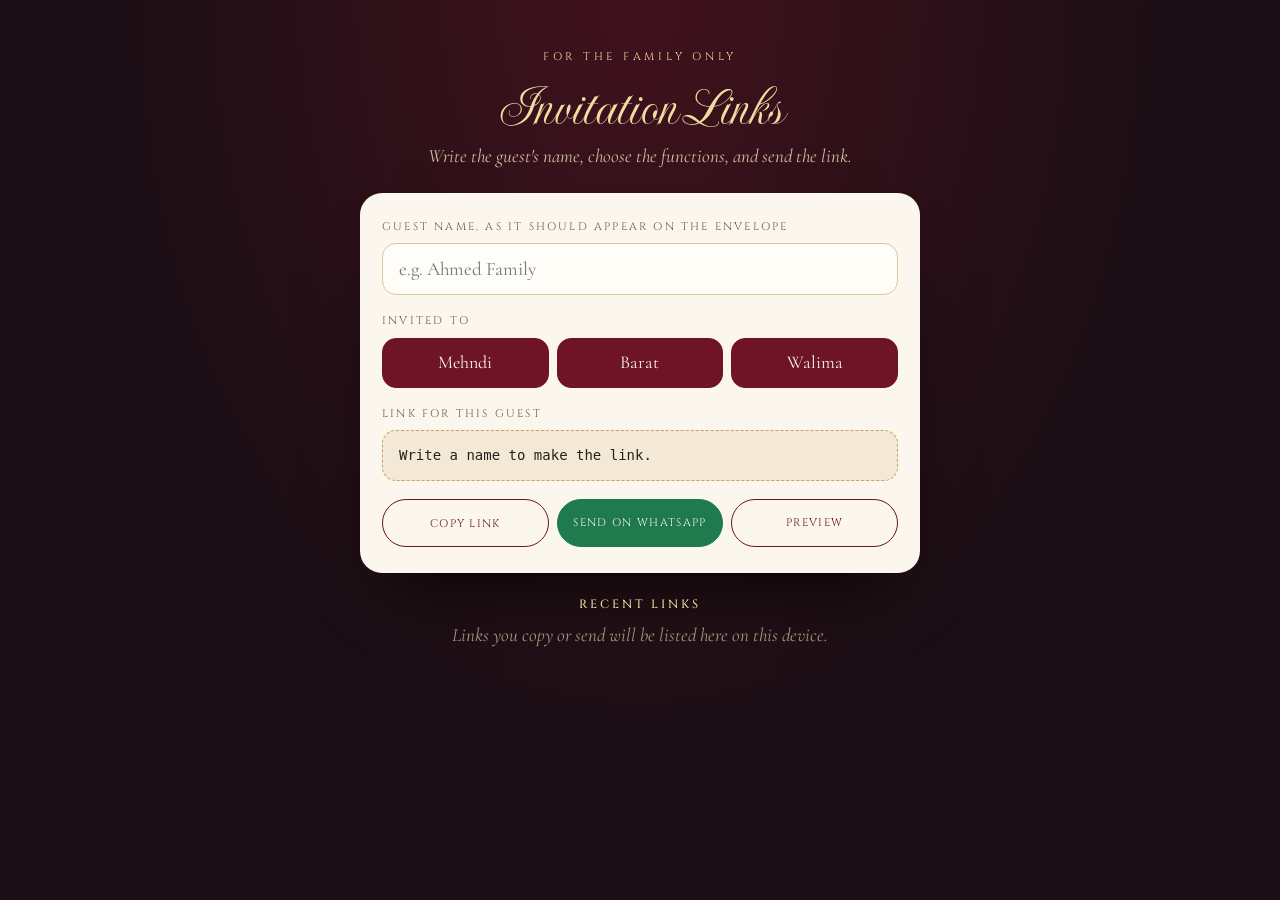
<file: links.html>
<!doctype html>
<html lang="en">
<head>
<meta charset="utf-8">
<meta name="viewport" content="width=device-width, initial-scale=1, viewport-fit=cover">
<meta name="robots" content="noindex">
<title>Invitation Links · Hamza &amp; Anaya</title>
<link rel="preconnect" href="https://fonts.googleapis.com">
<link rel="preconnect" href="https://fonts.gstatic.com" crossorigin>
<link rel="stylesheet" href="https://fonts.googleapis.com/css2?family=Cinzel:wght@400;500&family=Cormorant+Garamond:ital,wght@0,400;0,500;0,600;1,400&family=Imperial+Script&display=swap">
<style>
:root {
  --velvet: #1B0F15;
  --wine: #6E1426;
  --pearl: #FBF6EE;
  --ink: #2A1F1C;
  --muted: #6B5A50;
  --gold: #C9A45C;
  --gold-lt: #F1DDA0;
  --gold-dk: #8C6A2C;
  --line: #D9C7A2;
  color-scheme: dark;
}
* { box-sizing: border-box; }
[hidden] { display: none !important; }
body {
  margin: 0;
  min-height: 100svh;
  background: radial-gradient(ellipse at 50% 0%, rgba(110,20,38,.45), transparent 60%), var(--velvet);
  color: var(--ink);
  font-family: "Cormorant Garamond", Georgia, serif;
  font-size: 19px;
  line-height: 1.5;
  padding: 40px max(16px, env(safe-area-inset-right, 0px)) 60px max(16px, env(safe-area-inset-left, 0px));
}
main { max-width: 560px; margin: 0 auto; display: flex; flex-direction: column; gap: 22px; }
header { text-align: center; color: var(--pearl); }
header small { font-family: Cinzel, Georgia, serif; font-size: 11px; letter-spacing: .34em; text-transform: uppercase; color: var(--gold-lt); }
header h1 { margin: 4px 0 0; font-family: "Imperial Script", cursive; font-weight: 400; font-size: 58px; line-height: 1.2; color: var(--gold-lt); }
header p { margin: 0; font-style: italic; color: #CDBF9F; }
.card { background: var(--pearl); border-radius: 22px; padding: 26px 22px; display: flex; flex-direction: column; gap: 18px; box-shadow: 0 40px 70px -35px rgba(0,0,0,.9); }
label.title, .legend { font-family: Cinzel, Georgia, serif; font-size: 11px; letter-spacing: .2em; text-transform: uppercase; color: var(--muted); }
.field { display: flex; flex-direction: column; gap: 8px; }
input[type="text"] { width: 100%; min-height: 52px; padding: 10px 16px; border-radius: 14px; border: 1px solid var(--line); background: #FFFDF8; color: var(--ink); font: inherit; }
input[type="text"]:focus { outline: none; border-color: var(--gold-dk); box-shadow: 0 0 0 3px rgba(201,164,92,.25); }
.chips { display: grid; grid-template-columns: repeat(3, minmax(0, 1fr)); gap: 8px; }
.chips input { position: absolute; opacity: 0; pointer-events: none; }
.chips label { min-height: 50px; display: grid; place-items: center; border-radius: 14px; border: 1px solid var(--line); background: #FFFDF8; cursor: pointer; font-size: 18px; }
.chips input:checked + label { background: var(--wine); border-color: var(--wine); color: var(--pearl); }
.chips input:focus-visible + label { outline: 2px solid var(--gold-dk); outline-offset: 2px; }
.out { padding: 14px 16px; border-radius: 14px; background: #F3E9D6; border: 1px dashed var(--gold); font-family: ui-monospace, Consolas, monospace; font-size: 14px; line-height: 1.5; word-break: break-all; color: var(--ink); user-select: all; }
.actions { display: grid; grid-template-columns: repeat(3, minmax(0, 1fr)); gap: 8px; }
.btn { min-height: 48px; display: inline-flex; align-items: center; justify-content: center; padding: 0 12px; border-radius: 999px; border: 1px solid var(--wine); background: var(--wine); color: var(--pearl); font-family: Cinzel, Georgia, serif; font-size: 11px; letter-spacing: .12em; text-transform: uppercase; text-decoration: none; cursor: pointer; text-align: center; }
.btn.line { background: transparent; color: var(--wine); }
.btn.wa { background: #1F7A4D; border-color: #1F7A4D; }
.err { margin: -8px 0 0; font-size: 16px; color: #9B1B30; }
.recent { display: flex; flex-direction: column; gap: 8px; }
.recent h2 { margin: 0; font-family: Cinzel, Georgia, serif; font-weight: 500; font-size: 12px; letter-spacing: .24em; text-transform: uppercase; color: var(--gold-lt); text-align: center; }
.row { display: flex; align-items: center; justify-content: space-between; gap: 10px; padding: 12px 16px; border-radius: 14px; background: rgba(251,246,238,.06); border: 1px solid rgba(241,221,160,.2); color: var(--pearl); }
.row div { min-width: 0; }
.row b { display: block; font-weight: 600; white-space: nowrap; overflow: hidden; text-overflow: ellipsis; }
.row span { font-size: 15px; color: #CDBF9F; }
.row button { flex: none; min-height: 44px; padding: 0 14px; border-radius: 999px; border: 1px solid rgba(241,221,160,.5); background: transparent; color: var(--gold-lt); font-family: Cinzel, Georgia, serif; font-size: 10px; letter-spacing: .12em; cursor: pointer; }
.empty { text-align: center; font-style: italic; color: #A8957C; margin: 0; }
.toast { position: fixed; left: 50%; bottom: calc(20px + env(safe-area-inset-bottom, 0px)); transform: translate(-50%, 20px); opacity: 0; padding: 10px 18px; border-radius: 999px; background: rgba(20,10,14,.94); color: var(--gold-lt); border: 1px solid rgba(241,221,160,.4); transition: opacity .3s, transform .3s; pointer-events: none; }
.toast.show { opacity: 1; transform: translate(-50%, 0); }
@media (max-width: 420px) { .actions { grid-template-columns: 1fr; } }
</style>
</head>
<body>
<main>
  <header>
    <small>For the family only</small>
    <h1>Invitation Links</h1>
    <p>Write the guest's name, choose the functions, and send the link.</p>
  </header>

  <form class="card" id="form" novalidate>
    <div class="field">
      <label class="title" for="guest">Guest name, as it should appear on the envelope</label>
      <input id="guest" type="text" placeholder="e.g. Ahmed Family" autocomplete="off" maxlength="40">
    </div>
    <p class="err" id="err" hidden>Write the guest's name first.</p>

    <div class="field">
      <span class="legend">Invited to</span>
      <div class="chips">
        <input type="checkbox" id="eM" value="mehndi" checked><label for="eM">Mehndi</label>
        <input type="checkbox" id="eB" value="barat" checked><label for="eB">Barat</label>
        <input type="checkbox" id="eW" value="walima" checked><label for="eW">Walima</label>
      </div>
    </div>
    <p class="err" id="errEv" hidden>Choose at least one function.</p>

    <div class="field">
      <span class="legend">Link for this guest</span>
      <div class="out" id="out">Write a name to make the link.</div>
    </div>

    <div class="actions">
      <button class="btn line" type="button" id="copy">Copy link</button>
      <a class="btn wa" id="wa" href="#" target="_blank" rel="noopener">Send on WhatsApp</a>
      <a class="btn line" id="open" href="#" target="_blank" rel="noopener">Preview</a>
    </div>
  </form>

  <section class="recent" aria-live="polite">
    <h2>Recent links</h2>
    <div id="recent"></div>
  </section>
</main>
<div class="toast" id="toast" role="status"></div>

<script>
const names = { mehndi: "Mehndi", barat: "Barat", walima: "Walima" };
const base = new URL("./", location.href).href;
const guest = document.getElementById("guest");
const out = document.getElementById("out");
const boxes = Array.from(document.querySelectorAll(".chips input"));
const storeKey = "inviteLinks";

function chosen() {
  return boxes.filter((box) => box.checked).map((box) => box.value);
}

function linkFor(name, events) {
  const params = new URLSearchParams();
  params.set("to", name);
  if (events.length < 3) {
    params.set("events", events.join(","));
  }
  return `${base}?${params.toString().replace(/\+/g, "%20")}`;
}

function message(name, events, link) {
  const list = events.map((key) => names[key]).join(", ");
  return `Assalam-o-Alaikum ${name}!\n\nAap ko Hamza & Anaya ki shadi (${list}) par dil se dawat hai.\nCard dekhne ke liye link kholein:\n${link}`;
}

function toast(text) {
  const element = document.getElementById("toast");
  element.textContent = text;
  element.classList.add("show");
  clearTimeout(toast.timer);
  toast.timer = setTimeout(() => element.classList.remove("show"), 2200);
}

function readRecent() {
  try {
    return JSON.parse(localStorage.getItem(storeKey) || "[]");
  } catch (error) {
    return [];
  }
}

function remember(name, events, link) {
  const list = readRecent().filter((item) => item.link !== link);
  list.unshift({ name, events, link });
  try {
    localStorage.setItem(storeKey, JSON.stringify(list.slice(0, 30)));
  } catch (error) {
    return;
  }
  renderRecent();
}

function renderRecent() {
  const holder = document.getElementById("recent");
  const list = readRecent();
  holder.innerHTML = "";
  if (!list.length) {
    const empty = document.createElement("p");
    empty.className = "empty";
    empty.textContent = "Links you copy or send will be listed here on this device.";
    holder.appendChild(empty);
    return;
  }
  for (const item of list) {
    const row = document.createElement("div");
    row.className = "row";
    const text = document.createElement("div");
    const title = document.createElement("b");
    title.textContent = item.name;
    const detail = document.createElement("span");
    detail.textContent = item.events.map((key) => names[key]).join(" · ");
    text.append(title, detail);
    const button = document.createElement("button");
    button.type = "button";
    button.textContent = "COPY";
    button.addEventListener("click", () => copy(item.link));
    row.append(text, button);
    holder.appendChild(row);
  }
}

async function copy(link) {
  try {
    await navigator.clipboard.writeText(link);
    toast("Link copied");
  } catch (error) {
    const range = document.createRange();
    range.selectNodeContents(out);
    getSelection().removeAllRanges();
    getSelection().addRange(range);
    toast("Press Ctrl+C to copy");
  }
}

function current() {
  const name = guest.value.trim();
  const events = chosen();
  document.getElementById("errEv").hidden = events.length > 0;
  if (!name || !events.length) {
    return null;
  }
  return { name, events, link: linkFor(name, events) };
}

function update() {
  const data = current();
  out.textContent = data ? data.link : "Write a name to make the link.";
  const wa = document.getElementById("wa");
  const open = document.getElementById("open");
  wa.href = data ? `https://wa.me/?text=${encodeURIComponent(message(data.name, data.events, data.link))}` : "#";
  open.href = data ? data.link : "#";
  if (data) {
    document.getElementById("err").hidden = true;
  }
}

function guard(event) {
  const data = current();
  if (!data) {
    event.preventDefault();
    document.getElementById("err").hidden = Boolean(guest.value.trim());
    guest.focus();
    return null;
  }
  return data;
}

guest.addEventListener("input", update);
boxes.forEach((box) => box.addEventListener("change", update));
document.getElementById("copy").addEventListener("click", (event) => {
  const data = guard(event);
  if (data) {
    copy(data.link);
    remember(data.name, data.events, data.link);
  }
});
document.getElementById("wa").addEventListener("click", (event) => {
  const data = guard(event);
  if (data) {
    remember(data.name, data.events, data.link);
  }
});
document.getElementById("open").addEventListener("click", guard);
document.getElementById("form").addEventListener("submit", (event) => event.preventDefault());
update();
renderRecent();
</script>
</body>
</html>
</file>
